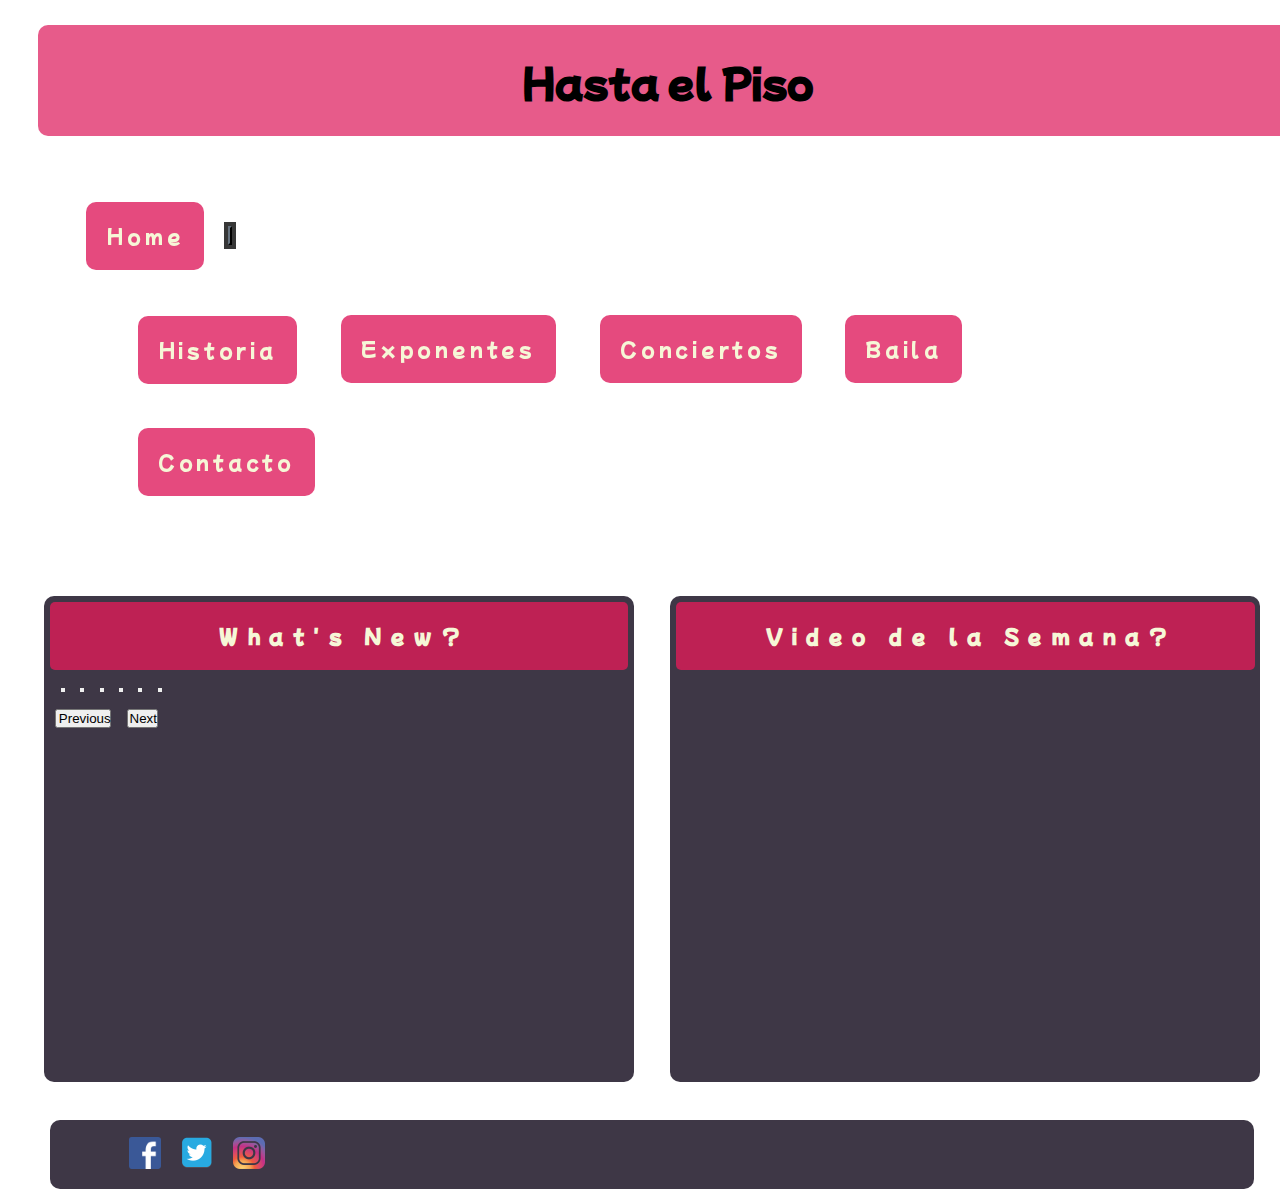
<file: index.html>
<!DOCTYPE html>
<html lang="en">

<head>
  <meta charset="UTF-8">
  <meta http-equiv="X-UA-Compatible" content="IE=edge">
  <meta name="viewport" content="width=device-width, initial-scale=1.0">
  <meta name="description" content="Encontraras toda la informacion sobre reaggaton que necesitas">
  <meta name="keywords" content="reaggaton, baile,musica nueva, videos">

  <link href="https://cdn.jsdelivr.net/npm/bootstrap@5.1.3/dist/css/bootstrap.min.css" rel="stylesheet"
    integrity="sha384-1BmE4kWBq78iYhFldvKuhfTAU6auU8tT94WrHftjDbrCEXSU1oBoqyl2QvZ6jIW3" crossorigin="anonymous">

  <link href="https://unpkg.com/aos@2.3.1/dist/aos.css" rel="stylesheet">
  <link rel="stylesheet" href="estilos/styles.css">
  <title>HASTA EL PISO</title>
  <link rel="shortcut icon" href="./imagenes/fuego.png">
</head>

<body class="body3">
  <header class="header">
    <h1 class="tracking-in-contract-bck"> Hasta el Piso</h1>
  </header>
  <div id="grilla">
    <div class="text-left " id="nav">
      <nav class=" navbar navbar-expand-lg navbar-pink-400   ">
        <div class="container">
          <li><a class=" a navbar-brand" href="index.html">Home</a></li>
          <button class="navbar-toggler btn btn-outline-dark " type="button" data-bs-toggle="collapse"
            data-bs-target="#navbarNav" aria-controls="navbarNav" aria-expanded="false" aria-label="Toggle navigation">
            <span class="navbar-toggler-icon  "></span>
          </button>
          <div class="collapse navbar-collapse " id="navbarNav">
            <ul class="navbar-nav">
              <div class="collapse navbar-collapse justify-content-center" id="navbarNav">
                <ul class="navbar-nav ">

                  <li class="nav-item ">
                    <a class="a nav-link" aria-current="page" href="./secciones/historia.html">Historia</a>
                  </li>
                  <li class="nav-item">
                    <a class="a nav-link" href="./secciones/exponentes.html">Exponentes</a>
                  </li>
                  <li class="nav-item">
                    <a class="a nav-link" href="./secciones/conciertos.html">Conciertos</a>
                  </li>
                  </li>
                  <li class="nav-item">
                    <a class="a nav-link" href="./secciones/baila.html">Baila</a>
                  </li>
                  <li class="nav-item">
                    <a class="a nav-link" href="./secciones/contacto.html">Contacto</a>
                  </li>
                </ul>
              </div>
          </div>
      </nav>
    </div>


    <div id="wnew">
      <h2 class="tracking-in-expand"> What's New? </h2>

      <div id="carouselExampleIndicators" class="carousel slide" data-bs-ride="carousel">
        <div class="carousel-indicators">
          <button type="button" data-bs-target="#carouselExampleIndicators" data-bs-slide-to="0" class="active"
            aria-current="true" aria-label="Slide 1"></button>
          <button type="button" data-bs-target="#carouselExampleIndicators" data-bs-slide-to="1"
            aria-label="Slide 2"></button>
          <button type="button" data-bs-target="#carouselExampleIndicators" data-bs-slide-to="2"
            aria-label="Slide 3"></button>
          <button type="button" data-bs-target="#carouselExampleIndicators" data-bs-slide-to="3"
            aria-label="Slide 4"></button>
          <button type="button" data-bs-target="#carouselExampleIndicators" data-bs-slide-to="4"
            aria-label="Slide 5"></button>
          <button type="button" data-bs-target="#carouselExampleIndicators" data-bs-slide-to="5"
            aria-label="Slide 6"></button>


        </div>
        <div class="carousel-inner">
          <div class="carousel-item active">
            <a Target="_blank" class="d-block w-50" id="wn" href="https://youtu.be/juRFjpB5Ppg">Titi me Preguntó- Bad
              Bunny</a>
          </div>
          <div class="carousel-item">
            <a Target="_blank" id="wn" class="d-block w-50" href="https://youtu.be/gjWk-MY3pc4">Andrea- Bad Bunny</a>
          </div>
          <div class="carousel-item  ">
            <a Target="_blank" class="d-block w-50" id="wn" href="https://youtu.be/7GDp7S1HgSk">Ojitos Lindos- Bad
              Bunny ft. Bomba Estereo</a>
          </div>
          <div class="carousel-item ">
            <a Target="_blank" class="d-block w-50" id="wn" href="https://youtu.be/ca48oMV59LU">Provenza- Karol G</a>
          </div>
          <div class="carousel-item ">
            <a Target="_blank" class="d-block w-50" id="wn" href="https://youtu.be/tp6VRpWYYzY"> Tainy con Chente
              Ydrach</a>
          </div>
        </div>
        <button class="carousel-control-prev" type="button" data-bs-target="#carouselExampleIndicators"
          data-bs-slide="prev">
          <span class="carousel-control-prev-icon" aria-hidden="true"></span>
          <span class="visually-hidden">Previous</span>
        </button>
        <button class="carousel-control-next" type="button" data-bs-target="#carouselExampleIndicators"
          data-bs-slide="next">
          <span class="carousel-control-next-icon" aria-hidden="true"></span>
          <span class="visually-hidden">Next</span>
        </button>
      </div>

    </div>

    <div id="vs">
      <h2 class="tracking-in-expand">Video de la Semana? </h2>
      <div class="video-responsive ">
        <iframe src="https://www.youtube.com/embed/8qj-hHvGZpU" title="YouTube video player" frameborder="0"
          allow="accelerometer; autoplay; clipboard-write; encrypted-media; gyroscope; picture-in-picture"
          allowfullscreen></iframe>
      </div>
    </div>


    <div id="footer">

      <footer>
        <div class="social">
          <a Target="_blank" href="https://www.facebook.com/"><img src="imagenes/facebook.png" alt="facebook"></a>
          <a Target="_blank" href="https://twitter.com/home"><img src="imagenes/twitter.png" alt="twitter"></a>
          <a Target="_blank" href="https://www.instagram.com/"><img src="imagenes/instagram.png" alt="instagram"></a>
        </div>
      </footer>


    </div>
  </div>


  <script src="https://cdn.jsdelivr.net/npm/bootstrap@5.1.3/dist/js/bootstrap.bundle.min.js"
    integrity="sha384-ka7Sk0Gln4gmtz2MlQnikT1wXgYsOg+OMhuP+IlRH9sENBO0LRn5q+8nbTov4+1p" crossorigin="anonymous">
  </script>


</body>

</html>
</file>
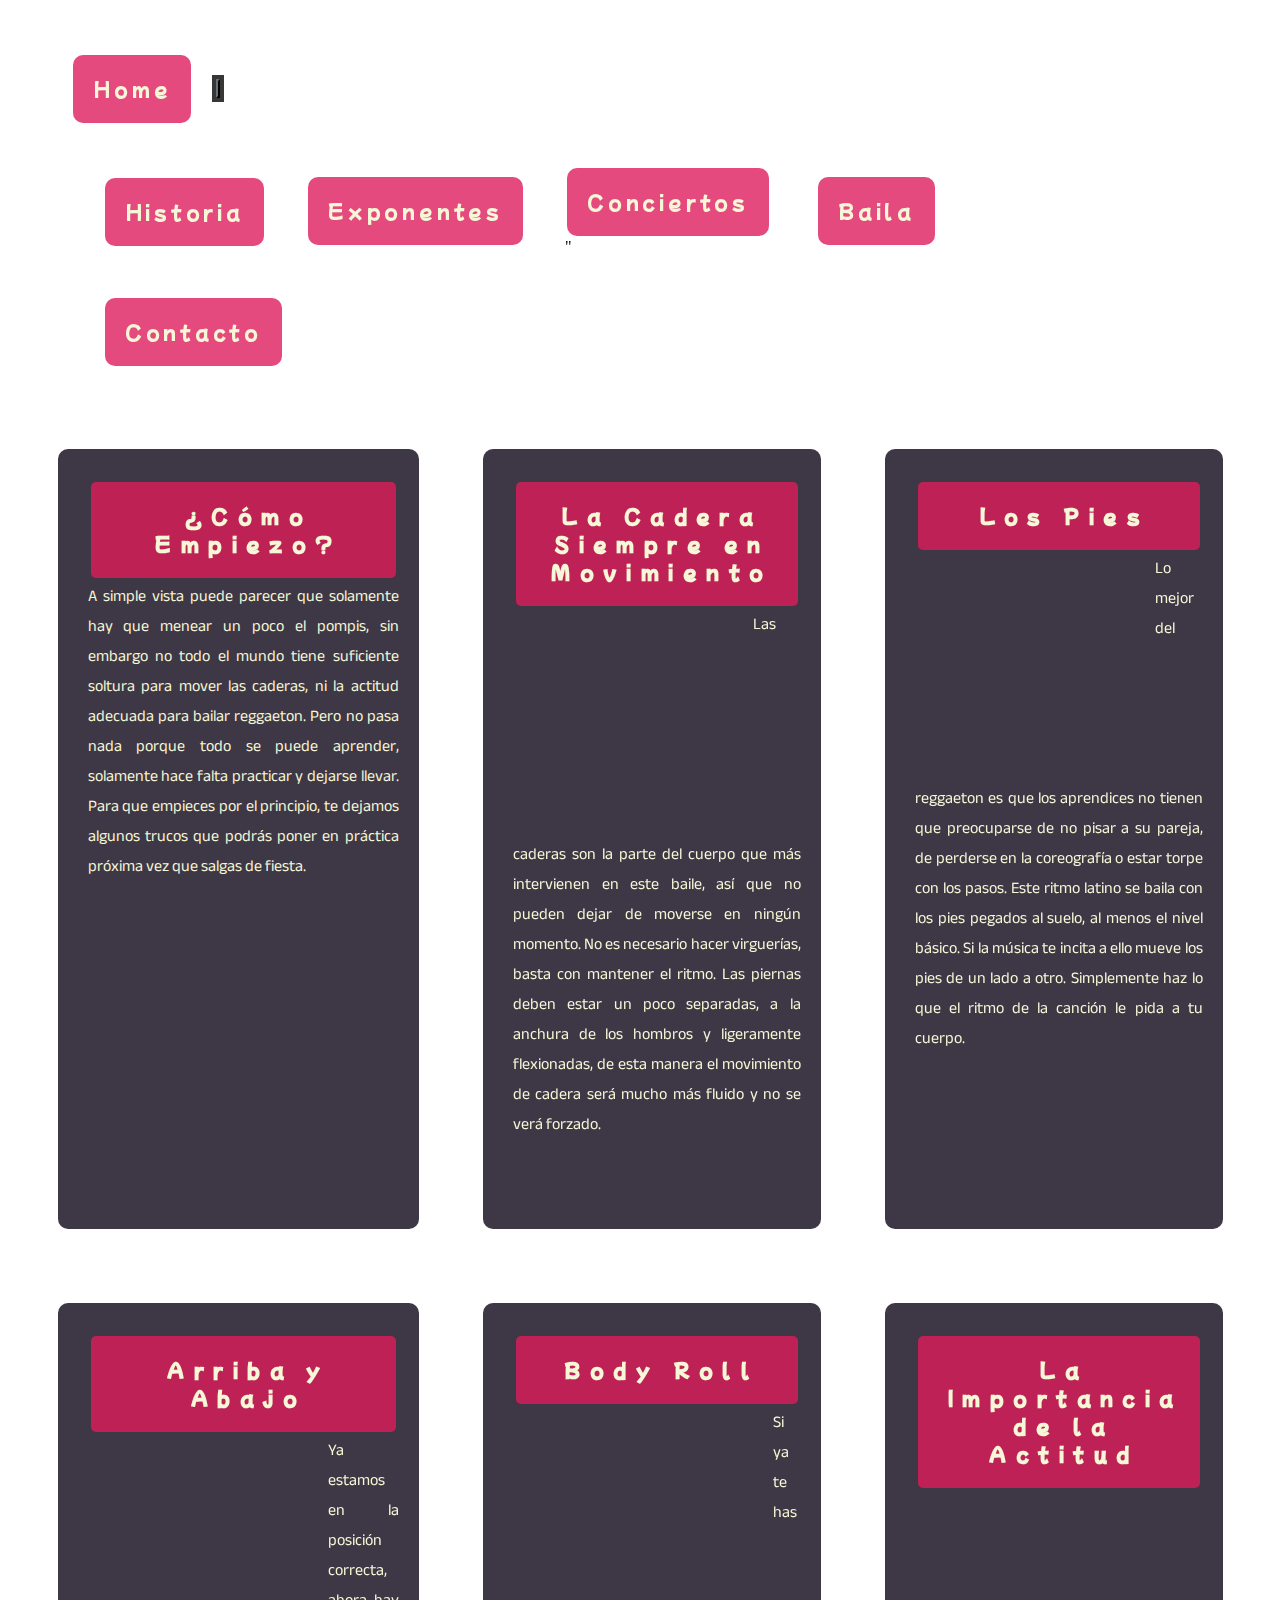
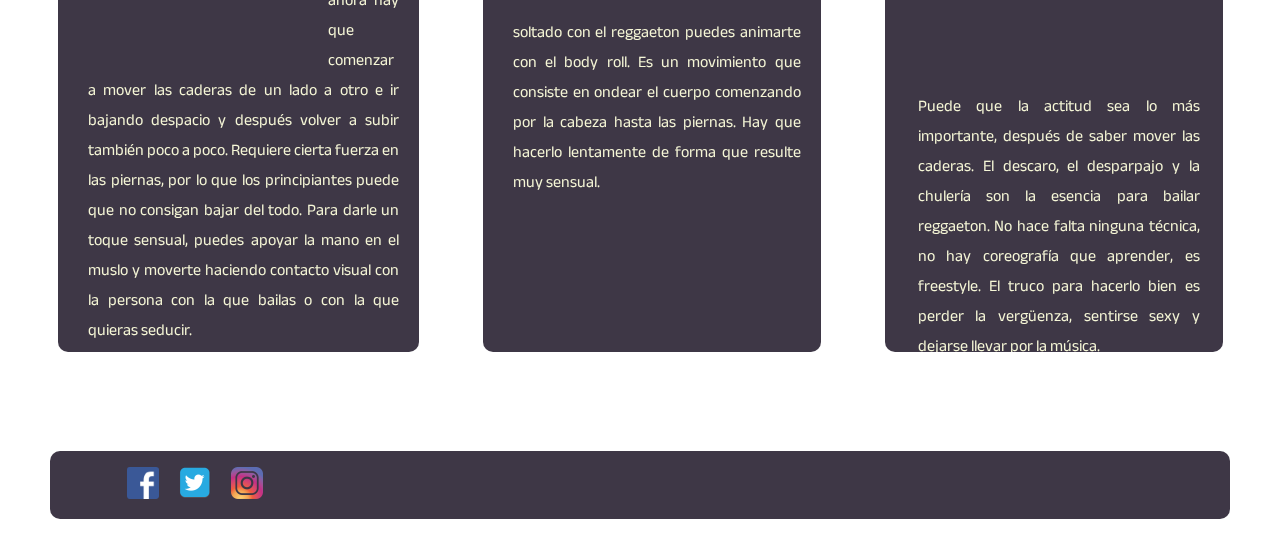
<file: secciones/baila.html>
<!DOCTYPE html>
<html lang="en">

<head>
  <meta charset="UTF-8">
  <meta http-equiv="X-UA-Compatible" content="IE=edge">
  <meta name="viewport" content="width=device-width, initial-scale=1.0">
  <meta name="description" content="Aprende a bailar reaggaton como un experto">
  <meta name="keywords" content="bala, reaggaton, cómo, aprende">
  <link href="https://cdn.jsdelivr.net/npm/bootstrap@5.1.3/dist/css/bootstrap.min.css" rel="stylesheet"
    integrity="sha384-1BmE4kWBq78iYhFldvKuhfTAU6auU8tT94WrHftjDbrCEXSU1oBoqyl2QvZ6jIW3" crossorigin="anonymous">
  <link href="https://unpkg.com/aos@2.3.1/dist/aos.css" rel="stylesheet">
  <link rel="stylesheet" href="../estilos/styles.css">
  <title>Aprende a Bailar</title>
  <link rel="shortcut icon" href="../imagenes/baila.png">
</head>

<body class="body5">
  <div class="text-left" id="nav">
    <nav class=" navbar navbar-expand-lg navbar-pink-400  ">
      <div class="container">
        <li><a class=" a navbar-brand" href="../index.html">Home</a></li>
        <button class="navbar-toggler btn btn-outline-dark " type="button" data-bs-toggle="collapse"
          data-bs-target="#navbarNav" aria-controls="navbarNav" aria-expanded="false" aria-label="Toggle navigation">
          <span class="navbar-toggler-icon"></span>
        </button>
        <div class="collapse navbar-collapse" id="navbarNav">
          <ul class="navbar-nav">
            <li class="nav-item">
              <a class="a nav-link active" aria-current="page" href="historia.html">Historia</a>
            </li>
            <li class="nav-item">
              <a class="a nav-link" href="exponentes.html">Exponentes</a>
            </li>
            <li class="nav-item">
              <a class="a nav-link" href="conciertos.html">Conciertos</a>"
            </li>
            </li>
            <li class="nav-item">
              <a class="a nav-link" href="baila.html">Baila</a>
            </li>
            <li class="nav-item">
              <a class="a nav-link" href="contacto.html">Contacto</a>
            </li>
          </ul>
        </div>
      </div>
    </nav>
  </div>
  <section id="grillabaila">

    <div class="textoinicial" class="bailar ">
      <h2 class=" hvr-fade ">¿Cómo Empiezo?</h2>

      A simple vista puede parecer que solamente hay que menear un poco el pompis, sin embargo no todo el
      mundo tiene suficiente soltura para mover las caderas, ni la actitud adecuada para bailar reggaeton.
      Pero no pasa nada porque todo se puede aprender, solamente hace falta practicar y dejarse llevar. Para
      que empieces por el principio, te dejamos algunos trucos que podrás poner en práctica próxima vez que
      salgas de fiesta.
    </div>

    <div class="textoinicial hvr-fade" class="cadera">
      <h2>La Cadera Siempre en Movimiento</h2>
      <iframe class="gifizq" src="https://giphy.com/embed/xTiTngGSQaTuxyngLm" width="180" height="180" frameBorder="0"
        class="giphy-embed" allowFullScreen></iframe>
      Las caderas son la parte del cuerpo que más intervienen en este baile, así que no pueden dejar de
      moverse en ningún momento. No es necesario hacer virguerías, basta con mantener el ritmo. Las piernas
      deben estar un poco separadas, a la anchura de los hombros y ligeramente flexionadas, de esta manera el
      movimiento de cadera será mucho más fluido y no se verá forzado.

    </div>

    <div class="textoinicial hvr-fade" class="pies">
      <h2>Los Pies</h2>
      <iframe class="gifizq" src="https://giphy.com/embed/35C7ByUeG6pEsA0XPD" width="180" height="180" frameBorder="0"
        class="giphy-embed" allowFullScreen></iframe>
      Lo mejor del reggaeton es que los aprendices no tienen que preocuparse de no pisar a su pareja, de
      perderse en la coreografía o estar torpe con los pasos. Este ritmo latino se baila con los pies pegados
      al suelo, al menos el nivel básico. Si la música te incita a ello mueve los pies de un lado a otro.
      Simplemente haz lo que el ritmo de la canción le pida a tu cuerpo.

    </div>

    <div class="textoinicial hvr-fade" class="arriba">
      <h2>Arriba y Abajo</h2>
      <iframe class="gifizq" src="https://giphy.com/embed/l1CCodZf3SNJbYRjy" width="180" height="180" frameBorder="0"
        class="giphy-embed" allowFullScreen></iframe>
      Ya estamos en la posición correcta, ahora hay que comenzar a mover las caderas de un lado a otro e ir
      bajando despacio y después volver a subir también poco a poco. Requiere cierta fuerza en las piernas,
      por lo que los principiantes puede que no consigan bajar del todo. Para darle un toque sensual, puedes
      apoyar la mano en el muslo y moverte haciendo contacto visual con la persona con la que bailas o con la
      que quieras seducir.
    </div>

    <div class="textoinicial hvr-fade" class="body">
      <h2>Body Roll</h2>
      <iframe class="gifizq" src="https://giphy.com/embed/3o6nUWHtUVOpf3AB44" width="200" height="160" frameBorder="0"
        class="giphy-embed" allowFullScreen></iframe>
      Si ya te has soltado con el reggaeton puedes animarte con el body roll. Es un movimiento que consiste en
      ondear el cuerpo comenzando por la cabeza hasta las piernas. Hay que hacerlo lentamente de forma que
      resulte muy sensual.

    </div>

    <div class="textoinicial hvr-fade" class="actitud">
      <h2>La Importancia de la Actitud</h2>
      <p> <iframe class="gifizq" src="https://giphy.com/embed/3o751YGCbwUc8nzcHe" width="200" height="150"
          frameBorder="0" class="giphy-embed" allowFullScreen></iframe>
        Puede que la actitud sea lo más importante, después de saber mover las caderas. El descaro, el
        desparpajo y la chulería son la esencia para bailar reggaeton. No hace falta ninguna técnica, no hay
        coreografía que aprender, es freestyle. El truco para hacerlo bien es perder la vergüenza, sentirse sexy
        y dejarse llevar por la música.</p>


    </div>

    <div id="footer">
      <footer>
        <div class="social">
          <a Target="_blank" href="https://www.facebook.com/"><img src="../imagenes/facebook.png" alt="facebook"></a>
          <a Target="_blank" href="https://twitter.com/home"><img src="../imagenes/twitter.png" alt="twitter"></a>
          <a Target="_blank" href="https://www.instagram.com/"><img src="../imagenes/instagram.png" alt="instagram"></a>
        </div>
      </footer>
    </div>
  </section>

  <script src="https://cdn.jsdelivr.net/npm/bootstrap@5.1.3/dist/js/bootstrap.bundle.min.js"
    integrity="sha384-ka7Sk0Gln4gmtz2MlQnikT1wXgYsOg+OMhuP+IlRH9sENBO0LRn5q+8nbTov4+1p" crossorigin="anonymous">
  </script>

</body>

</html>
</file>
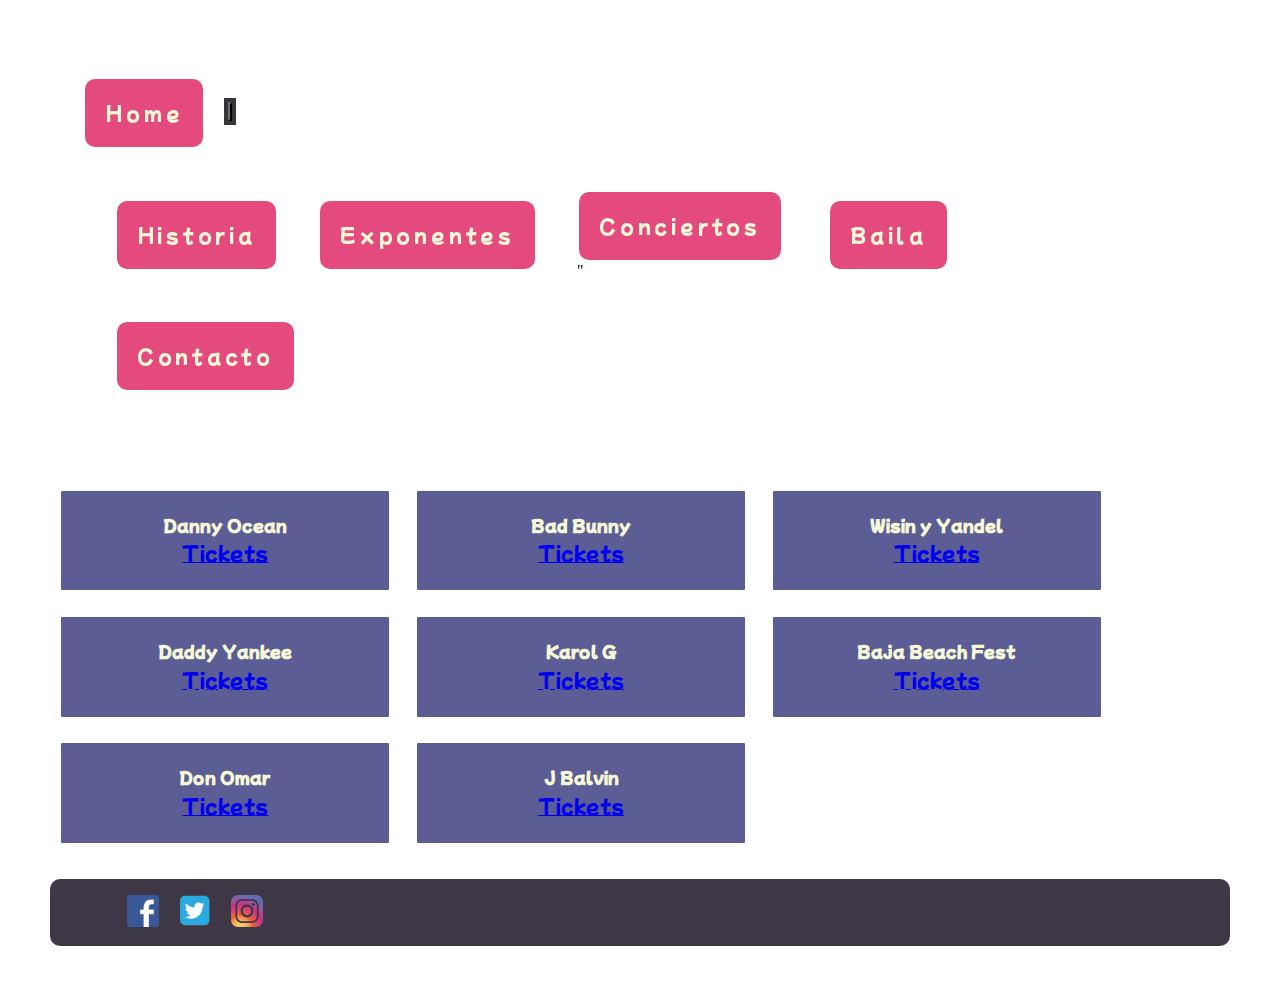
<file: secciones/conciertos.html>
<!DOCTYPE html>
<html lang="en">

<head>
  <meta charset="UTF-8">
  <meta http-equiv="X-UA-Compatible" content="IE=edge">
  <meta name="viewport" content="width=device-width, initial-scale=1.0">
  <meta name="description" content="Enterate de los nuevos conciertos en tu ciudad">
  <meta name="keywords" content="conciertos, reaggaton, proximamente">
  <link href="https://cdn.jsdelivr.net/npm/bootstrap@5.1.3/dist/css/bootstrap.min.css" rel="stylesheet"
    integrity="sha384-1BmE4kWBq78iYhFldvKuhfTAU6auU8tT94WrHftjDbrCEXSU1oBoqyl2QvZ6jIW3" crossorigin="anonymous">
  <link href="https://unpkg.com/aos@2.3.1/dist/aos.css" rel="stylesheet">
  <link rel="stylesheet" href="../estilos/styles.css">
  <title>PROXIMOS CONCIERTOS</title>
  <link rel="shortcut icon" href="../imagenes/concierto.png">
</head>

<body class="body1">
  <section id="grillaconciertos">
    <div class="text-left" id="nav">
      <nav class=" navbar navbar-expand-lg navbar-pink-400  ">
        <div class="container">
          <li><a class=" a navbar-brand" href="../index.html">Home</a></li>
          <button class="navbar-toggler btn btn-outline-dark " type="button" data-bs-toggle="collapse"
            data-bs-target="#navbarNav" aria-controls="navbarNav" aria-expanded="false" aria-label="Toggle navigation">
            <span class="navbar-toggler-icon"></span>
          </button>
          <div class="collapse navbar-collapse" id="navbarNav">
            <ul class="navbar-nav">
              <li class="nav-item">
                <a class="a nav-link active" aria-current="page" href="historia.html">Historia</a>
              </li>
              <li class="nav-item">
                <a class="a nav-link" href="exponentes.html">Exponentes</a>
              </li>
              <li class="nav-item">
                <a class="a nav-link" href="conciertos.html">Conciertos</a>"
              </li>
              </li>
              <li class="nav-item">
                <a class="a nav-link" href="baila.html">Baila</a>
              </li>
              <li class="nav-item">
                <a class="a nav-link" href="contacto.html">Contacto</a>
              </li>
            </ul>
          </div>
        </div>
      </nav>
    </div>
    <div class="conciertos">
      <div id="wn" class="card" style="width: 18rem;">
        <div class="card-body">
          <h5 class="card-title">Danny Ocean</h5>
          <a target="_blank" href=" href="
            https://www.ticketmaster.com.mx/artist/2696886?int_cmp_creative=Home-main-2&int_cmp_id=MX-Home-801&int_cmp_name=Danny-Ocean""
            class="btn btn-primary">Tickets</a>
        </div>
      </div>
      <div id="wn" class="card" style="width: 18rem;">
        <div class="card-body">
          <h5 class="card-title">Bad Bunny</h5>
          <a target="_blank" href=" href=" https://www.ticketmaster.com.mx/bad-bunny-boletos/artist/2317395"
            class="btn btn-primary">Tickets</a>
        </div>
      </div>
      <div id="wn" class="card" style="width: 18rem;">
        <div class="card-body">
          <h5 class="card-title">Wisin y Yandel</h5>
          <a target="_blank" href=" https://web.superboletos.com/SuperBoletos/CDMXYEDOMEX/CONCIERTO/WISIN--YANDEL/0sDhSBDEVpOswsaZQqAuXFmeUA
            " class="btn btn-primary">Tickets</a>
        </div>
      </div>
      <div id="wn" class="card" style="width: 18rem;">
        <div class="card-body">
          <h5 class="card-title">Daddy Yankee</h5>
          <a target="_blank" href="https://www.ticketmaster.com.mx/daddy-yankee-boletos/artist/935043"
            class="btn btn-primary">Tickets</a>
        </div>
      </div>
      <div id="wn" class="card" style="width: 18rem;">
        <div class="card-body">
          <h5 class="card-title">Karol G</h5>
          <a target="_blank"
            href="https://web.superboletos.com/SuperBoletos/CDMXYEDOMEX/CONCIERTO/KAROL-G---BICHOTA-TOUR-RELOADED/ILEBlgby77h5Jt12vmRNAw"
            class="btn btn-primary">Tickets</a>
        </div>
      </div>
      <div id="wn" class="card" style="width: 18rem;">
        <div class="card-body">
          <h5 class="card-title">Baja Beach Fest</h5>
          <a target="_blank" href=" https://www.ticketmaster.com.mx/baja-beach-fest-boletos/artist/2763549"
            class="btn btn-primary">Tickets</a>
        </div>
      </div>
      <div id="wn" class="card" style="width: 18rem;">
        <div class="card-body">
          <h5 class="card-title">Don Omar</h5>
          <a target="_blank"
            href="https://www.ticketmaster.com/uforia-la-x-live-2022-newark-10-06-2022/event/02005C7D12E2837D?_ga=2.5293168.236558802.1652833868-387916392.1638732407"
            class="btn btn-primary">Tickets</a>
        </div>
      </div>
      <div id="wn" class="card" style="width: 18rem;">
        <div class="card-body">
          <h5 class="card-title">J Balvin</h5>
          <a target="_blank"
            href="https://www.songkick.com/festivals/3375844-j-balvin-neon/id/39999299-j-balvin-neon-2022?utm_medium=organic&utm_source=microformat"
            class="btn btn-primary">Tickets</a>
        </div>
      </div>
    </div>
    <div id="footer">
      <footer>
        <div class="social">
          <a Target="_blank" href="https://www.facebook.com/"><img src="../imagenes/facebook.png" alt="facebook"></a>
          <a Target="_blank" href="https://twitter.com/home"><img src="../imagenes/twitter.png" alt="twitter"></a>
          <a Target="_blank" href="https://www.instagram.com/"><img src="../imagenes/instagram.png" alt="instagram"></a>
        </div>
      </footer>
    </div>

    <script src="https://cdn.jsdelivr.net/npm/bootstrap@5.1.3/dist/js/bootstrap.bundle.min.js"
      integrity="sha384-ka7Sk0Gln4gmtz2MlQnikT1wXgYsOg+OMhuP+IlRH9sENBO0LRn5q+8nbTov4+1p" crossorigin="anonymous">
    </script>

</body>

</html>
</file>
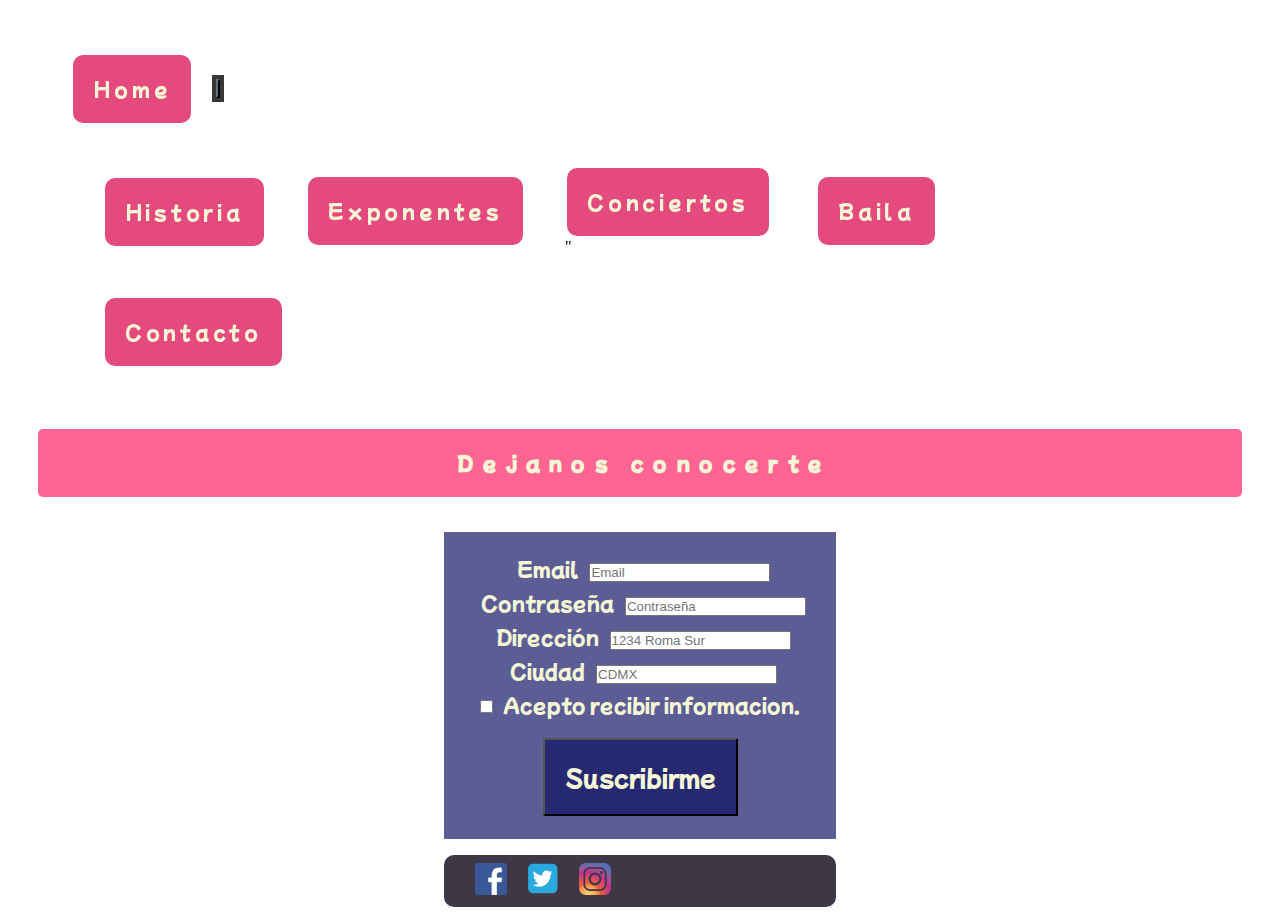
<file: secciones/contacto.html>
<!DOCTYPE html>
<html lang="en">

<head>
  <meta charset="UTF-8">
  <meta http-equiv="X-UA-Compatible" content="IE=edge">
  <meta name="viewport" content="width=device-width, initial-scale=1.0">
  <meta name="description" content="dejanos saber tu opinion sobre nuestra pagina">
  <meta name="keywords" content="contacto, conocenos, reaggaton">
  <link href="https://cdn.jsdelivr.net/npm/bootstrap@5.1.3/dist/css/bootstrap.min.css" rel="stylesheet"
    integrity="sha384-1BmE4kWBq78iYhFldvKuhfTAU6auU8tT94WrHftjDbrCEXSU1oBoqyl2QvZ6jIW3" crossorigin="anonymous">
  <link href="https://unpkg.com/aos@2.3.1/dist/aos.css" rel="stylesheet">
  <link rel="stylesheet" href="../estilos/styles.css">
  <title>DEJANOS CONOCERTE</title>
  <link rel="shortcut icon" href="../imagenes/contacto.png">
</head>

<body class="body4">
  <div class="text-left" id="nav">
    <nav class=" navbar navbar-expand-lg navbar-pink-400  ">
      <div class="container">
        <li><a class=" a navbar-brand" href="../index.html">Home</a></li>
        <button class="navbar-toggler btn btn-outline-dark " type="button" data-bs-toggle="collapse"
          data-bs-target="#navbarNav" aria-controls="navbarNav" aria-expanded="false" aria-label="Toggle navigation">
          <span class="navbar-toggler-icon"></span>
        </button>
        <div class="collapse navbar-collapse" id="navbarNav">
          <ul class="navbar-nav">
            <li class="nav-item">
              <a class="a nav-link active" aria-current="page" href="historia.html">Historia</a>
            </li>
            <li class="nav-item">
              <a class="a nav-link" href="exponentes.html">Exponentes</a>
            </li>
            <li class="nav-item">
              <a class="a nav-link" href="conciertos.html">Conciertos</a>"
            </li>
            </li>
            <li class="nav-item">
              <a class="a nav-link" href="baila.html">Baila</a>
            </li>
            <li class="nav-item">
              <a class="a nav-link" href="contacto.html">Contacto</a>
            </li>
          </ul>
        </div>
      </div>
    </nav>
  </div>
  </header>
  <h2 class="tracking-in-expand">Dejanos conocerte </h2>
  <section id="grillacontacto">

    <form id="wn" class="formulario">
      <div class="form-row">
        <div class="form-group col-md-6">
          <label for="inputEmail4">Email</label>
          <input type="email" class="form-control" id="inputEmail4" placeholder="Email">
        </div>
        <div class="form-group col-md-6">
          <label for="inputPassword4">Contraseña</label>
          <input type="password" class="form-control" id="inputPassword4" placeholder="Contraseña">
        </div>
      </div>
      <div class="form-group col-md-6">
        <label for="inputAddress">Dirección</label>
        <input type="text" class="form-control" id="inputAddress" placeholder="1234 Roma Sur">
      </div>

      <div class="form-group col-md-6">
        <label for="inputCity">Ciudad</label>
        <input type="text" class="form-control" id="inputCity" placeholder="CDMX">
      </div>

      <div class="form-group">
        <div class="form-check">
          <input class="form-check-input" type="checkbox" id="gridCheck">
          <label class="form-check-label" for="gridCheck">
            Acepto recibir informacion.
          </label>
        </div>
      </div>
      <button id="wn" type="submit" class=" btn btn-primary">Suscribirme</button>
    </form>
    <div id="footer">
      <footer>
        <div class="social">
          <a Target="_blank" href="https://www.facebook.com/"><img src="../imagenes/facebook.png" alt="facebook"></a>
          <a Target="_blank" href="https://twitter.com/home"><img src="../imagenes/twitter.png" alt="twitter"></a>
          <a Target="_blank" href="https://www.instagram.com/"><img src="../imagenes/instagram.png" alt="instagram"></a>
        </div>
      </footer>
    </div>
  </section>
  <script src="https://cdn.jsdelivr.net/npm/bootstrap@5.1.3/dist/js/bootstrap.bundle.min.js"
    integrity="sha384-ka7Sk0Gln4gmtz2MlQnikT1wXgYsOg+OMhuP+IlRH9sENBO0LRn5q+8nbTov4+1p" crossorigin="anonymous">
  </script>
</body>

</html>
</file>
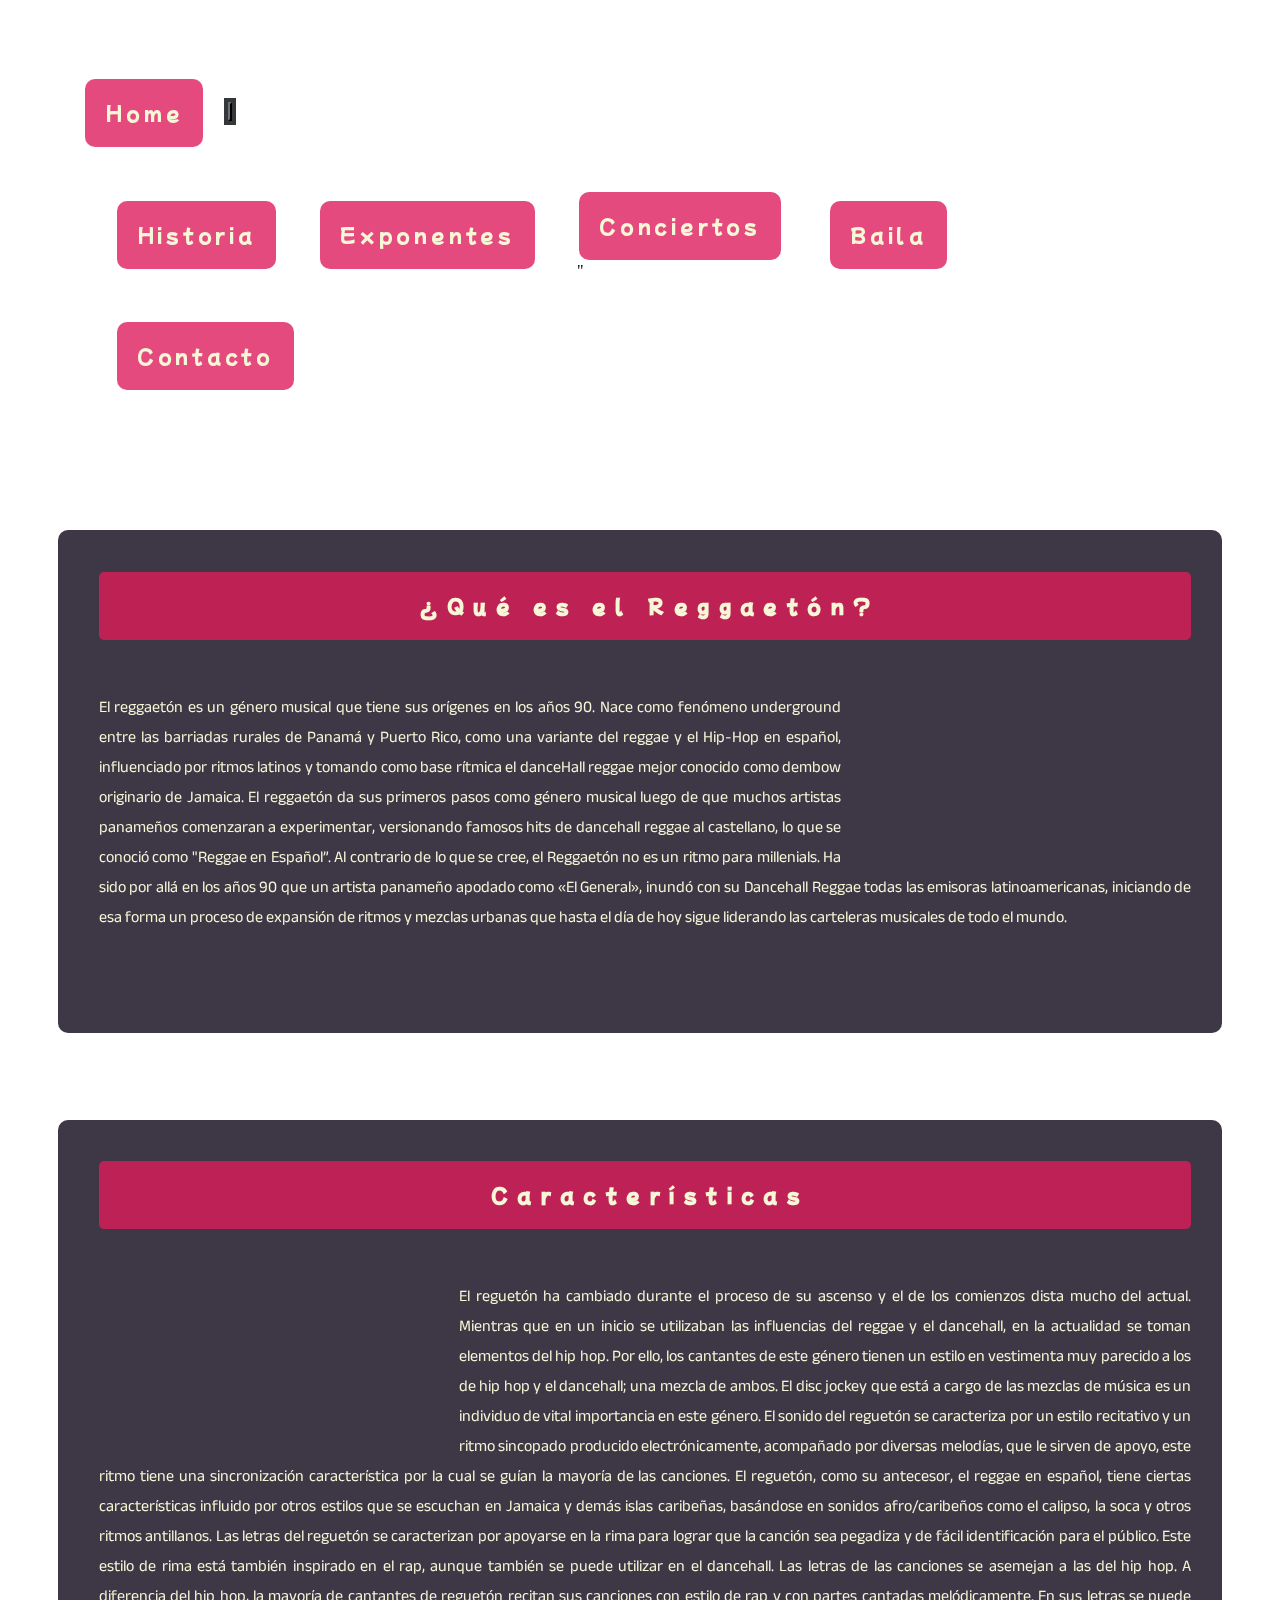
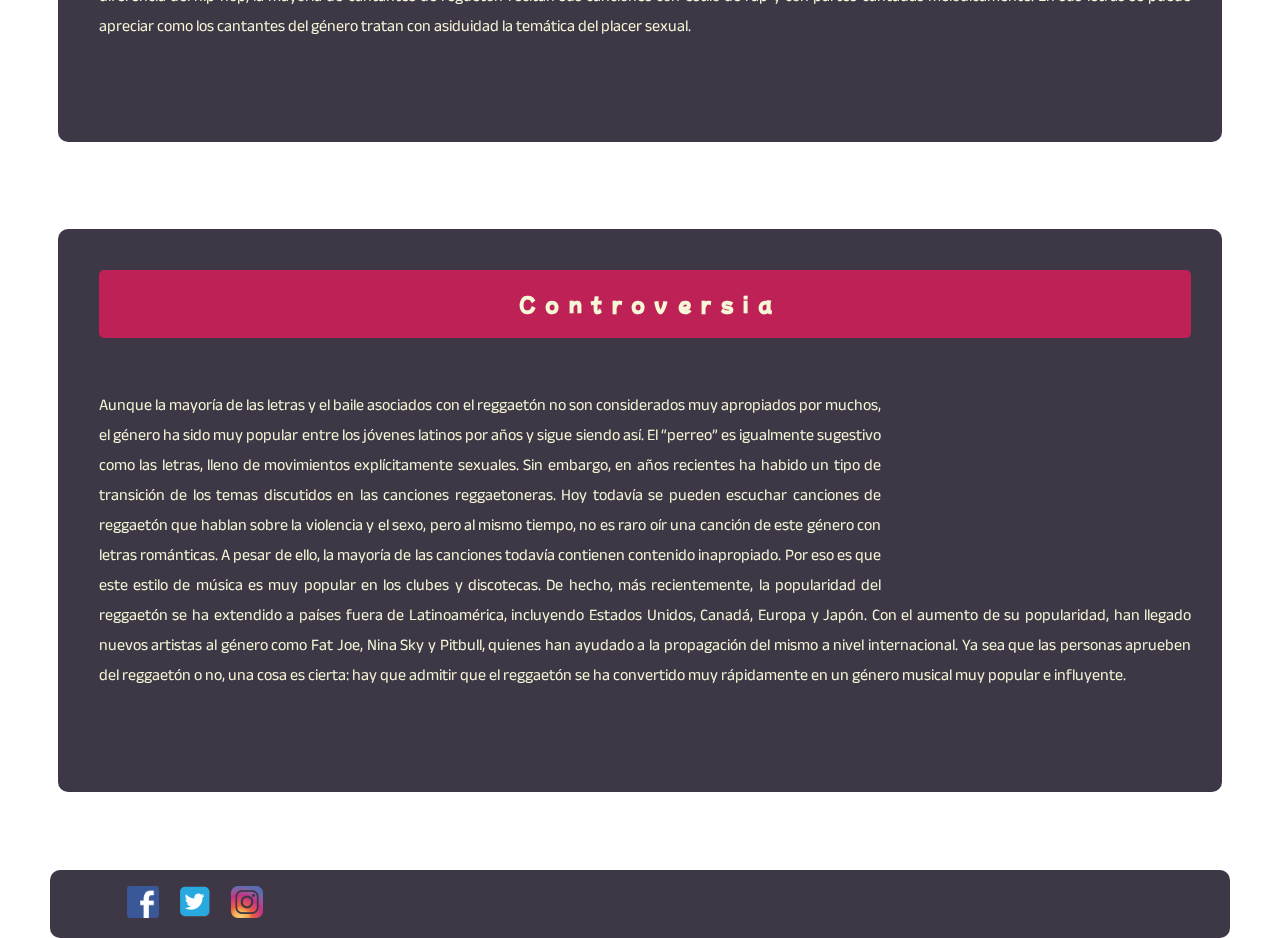
<file: secciones/historia.html>
<!DOCTYPE html>
<html lang="en">

<head>
  <meta charset="UTF-8">
  <meta http-equiv="X-UA-Compatible" content="IE=edge">
  <meta name="viewport" content="width=device-width, initial-scale=1.0">
  <meta name="description" content="Conoce de donde viene y como surge el Reaggaton">
  <meta name="keywords" content="historia, reaggaton, Controversia">
  <link href="https://cdn.jsdelivr.net/npm/bootstrap@5.1.3/dist/css/bootstrap.min.css" rel="stylesheet"
    integrity="sha384-1BmE4kWBq78iYhFldvKuhfTAU6auU8tT94WrHftjDbrCEXSU1oBoqyl2QvZ6jIW3" crossorigin="anonymous">
  <link href="https://unpkg.com/aos@2.3.1/dist/aos.css" rel="stylesheet">
  <link rel="stylesheet" href="../estilos/styles.css">
  <title>HISTORIA DEL REAGGATON</title>
  <link rel="shortcut icon" href="../imagenes/historia.png">
</head>

<body class="body2">
  <section id="grillahistoria">

    <div class="text-left" id="nav">
      <nav class=" navbar navbar-expand-lg navbar-pink-400  ">
        <div class="container">
          <li><a class=" a navbar-brand" href="../index.html">Home</a></li>
          <button class="navbar-toggler btn btn-outline-dark " type="button" data-bs-toggle="collapse"
            data-bs-target="#navbarNav" aria-controls="navbarNav" aria-expanded="false" aria-label="Toggle navigation">
            <span class="navbar-toggler-icon"></span>
          </button>
          <div class="collapse navbar-collapse" id="navbarNav">
            <ul class="navbar-nav">
              <li class="nav-item">
                <a class="a nav-link active" aria-current="page" href="historia.html">Historia</a>
              </li>
              <li class="nav-item">
                <a class="a nav-link" href="exponentes.html">Exponentes</a>
              </li>
              <li class="nav-item">
                <a class="a nav-link" href="conciertos.html">Conciertos</a>"
              </li>
              </li>
              <li class="nav-item">
                <a class="a nav-link" href="baila.html">Baila</a>
              </li>
              <li class="nav-item">
                <a class="a nav-link" href="contacto.html">Contacto</a>
              </li>
            </ul>
          </div>
        </div>
      </nav>
    </div>

    <div class="textoinicial" class="quees">

      <h2 class="tracking-in-expand"> ¿Qué es el Reggaetón? </h1>
        <figure><iframe class="gifindex" src="https://giphy.com/embed/l0Iyp9bNoH19MzdWU" width="auto" height=auto"
            frameBorder="0" class="giphy-embed" allowFullScreen></iframe>
          <p><a href="https://giphy.com/gifs/joeybadass-joey-badass-l0Iyp9bNoH19MzdWU"></a></p>
        </figure>
        <p>
          El reggaetón es un género musical que tiene sus orígenes en los años 90. Nace como fenómeno underground
          entre las barriadas rurales de Panamá y Puerto Rico, como una variante del reggae y el Hip-Hop en español,
          influenciado por ritmos latinos y tomando como base rítmica el danceHall reggae mejor conocido como dembow
          originario de Jamaica.
          El reggaetón da sus primeros pasos como género musical luego de que muchos artistas panameños comenzaran
          a experimentar, versionando famosos hits de dancehall reggae al castellano, lo que se conoció como "Reggae
          en Español”.
          Al contrario de lo que se cree, el Reggaetón no es un ritmo para millenials. Ha sido por allá en los años 90
          que un artista panameño apodado como «El General», inundó con su Dancehall Reggae todas las emisoras
          latinoamericanas, iniciando de esa forma un proceso de expansión de ritmos y mezclas urbanas que hasta el
          día de hoy sigue liderando las carteleras musicales de todo el mundo.</p>
    </div>

    <div class="textoinicial" class="cara">
      <h2 class="tracking-in-expand">Características</h2>
      <figure><iframe class="gifizq" src="https://giphy.com/embed/fs6e9kDwsta5QnGhJh" width="auto" height="auto"
          frameBorder="0" class="giphy-embed" allowFullScreen></iframe>
        <p><a href="https://giphy.com/gifs/mostexpensivest-viceland-most-expensivest-fs6e9kDwsta5QnGhJh"></a></p>
      </figure>
      <p>El reguetón ha cambiado durante el proceso de su ascenso y el de los comienzos dista mucho del actual. Mientras
        que en un inicio se utilizaban las influencias del reggae y el dancehall, en la actualidad se toman elementos
        del hip hop. Por ello, los cantantes de este género tienen un estilo en vestimenta muy parecido a los de hip hop
        y el dancehall; una mezcla de ambos. El disc jockey que está a cargo de las mezclas de música es un individuo de
        vital importancia en este género.

        El sonido del reguetón se caracteriza por un estilo recitativo y un ritmo sincopado producido electrónicamente,
        acompañado por diversas melodías, que le sirven de apoyo, este ritmo tiene una sincronización característica por
        la cual se guían la mayoría de las canciones. El reguetón, como su antecesor, el reggae en español, tiene
        ciertas características influido por otros estilos que se escuchan en Jamaica y demás islas caribeñas, basándose
        en sonidos afro/caribeños como el calipso, la soca y otros ritmos antillanos.

        Las letras del reguetón se caracterizan por apoyarse en la rima para lograr que la canción sea pegadiza y de
        fácil identificación para el público. Este estilo de rima está también inspirado en el rap, aunque también se
        puede utilizar en el dancehall. Las letras de las canciones se asemejan a las del hip hop. A diferencia del hip
        hop, la mayoría de cantantes de reguetón recitan sus canciones con estilo de rap y con partes cantadas
        melódicamente. En sus letras se puede apreciar como los cantantes del género tratan con asiduidad la temática
        del placer sexual.</p>
    </div>

    <div class="textoinicial" class="contro">
      <h2 class="tracking-in-expand">Controversia</h2>
      <figure> <iframe class="gifindex" src="https://giphy.com/embed/bGPTxLislwm3u" width="260" height="180"
          frameBorder="0" class="giphy-embed" allowFullScreen></iframe>
        <p><a href="https://giphy.com/gifs/rihanna-makeout-bGPTxLislwm3u"></a></p>
      </figure>
      <p>Aunque la mayoría de las letras y el baile asociados con el reggaetón no son considerados muy apropiados por
        muchos, el género ha sido muy popular entre los jóvenes latinos por años y sigue siendo así.

        El “perreo” es igualmente sugestivo como las letras, lleno de movimientos explícitamente sexuales. Sin embargo,
        en años recientes ha habido un tipo de transición de los temas discutidos en las canciones reggaetoneras.

        Hoy todavía se pueden escuchar canciones de reggaetón que hablan sobre la violencia y el sexo, pero al mismo
        tiempo, no es raro oír una canción de este género con letras románticas. A pesar de ello, la mayoría de las
        canciones todavía contienen contenido inapropiado. Por eso es que este estilo de música es muy popular en los
        clubes y discotecas.

        De hecho, más recientemente, la popularidad del reggaetón se ha extendido a países fuera de Latinoamérica,
        incluyendo Estados Unidos, Canadá, Europa y Japón.

        Con el aumento de su popularidad, han llegado nuevos artistas al género como Fat Joe, Nina Sky y Pitbull,
        quienes han ayudado a la propagación del mismo a nivel internacional.

        Ya sea que las personas aprueben del reggaetón o no, una cosa es cierta: hay que admitir que el reggaetón se ha
        convertido muy rápidamente en un género musical muy popular e influyente.</p>
    </div>


    <div id="footer">
      <footer>
        <div class="social">
          <a Target="_blank" href="https://www.facebook.com/"><img src="../imagenes/facebook.png" alt="facebook"></a>
          <a Target="_blank" href="https://twitter.com/home"><img src="../imagenes/twitter.png" alt="twitter"></a>
          <a Target="_blank" href="https://www.instagram.com/"><img src="../imagenes/instagram.png" alt="instagram"></a>
        </div>
      </footer>
    </div>

    <script src="https://cdn.jsdelivr.net/npm/bootstrap@5.1.3/dist/js/bootstrap.bundle.min.js"
      integrity="sha384-ka7Sk0Gln4gmtz2MlQnikT1wXgYsOg+OMhuP+IlRH9sENBO0LRn5q+8nbTov4+1p" crossorigin="anonymous">
    </script>
  </section>
</body>

</html>
</file>
<file: estilos/styles.css>
@import url("https://fonts.googleapis.com/css2?family=Anek+Bangla:wght@500&family=Bangers&family=Gloria+Hallelujah&family=Life+Savers&family=Mochiy+Pop+One&family=Passion+One&family=Permanent+Marker&family=Roboto:wght@100&family=Rock+Salt&display=swap");
nav ul li {
  display: inline-block;
  -ms-flex-line-pack: center;
      align-content: center;
  list-style-type: none;
  margin: 20px;
}

.navbar-collapse {
  -ms-flex-preferred-size: 100%;
      flex-basis: 100%;
  -webkit-box-flex: 0.1;
      -ms-flex-positive: 0.1;
          flex-grow: 0.1;
  -webkit-box-align: center;
      -ms-flex-align: center;
          align-items: center;
}

.header {
  font-family: 'Mochiy Pop One', sans-serif;
  font-size: larger;
  font-weight: bolder;
  font-weight: 100%;
  color: #000000;
  background-color: #e1306bca;
  text-align: center;
  width: 100%;
  padding: 15px;
  border-radius: 10px;
}

.generales_extend, h2, .a, #wn {
  font-family: 'Mochiy Pop One', sans-serif;
  font-size: larger;
  text-decoration: none;
  text-align: center;
  border-radius: 1px;
}

.social {
  width: 400px;
  position: static;
  top: 50px;
  right: 0;
  margin-left: 5%;
  margin-bottom: 1%;
}

.navbar {
  position: relative;
  display: -webkit-box;
  display: -ms-flexbox;
  display: flex;
  -webkit-box-align: center;
      -ms-flex-align: center;
          align-items: center;
  -webkit-box-pack: justify;
      -ms-flex-pack: justify;
          justify-content: space-between;
  padding-top: 0.5%;
  padding-bottom: 0.5%;
  text-decoration: none;
}

h2 {
  background-color: #ff165ca9;
  color: #F6F7D7;
  border-radius: 5px;
  letter-spacing: 0.25cm;
  padding: 20px 20px 20px 30px;
  margin-top: 1%;
}

.a {
  background-color: #e1306bdf;
  color: #F6F7D7;
  display: inline-block;
  -webkit-box-pack: justify;
      -ms-flex-pack: justify;
          justify-content: space-between;
  letter-spacing: 00.1cm;
  padding: 20px;
  border-radius: 10px;
}

#wn {
  background-color: #0e1062ad;
  color: #F6F7D7;
  display: inline-block;
  margin-top: 15px;
  padding: 20px;
}

.gifindex {
  float: right;
  clear: both;
  margin-top: 40px;
  margin-right: 30px;
  margin-bottom: 20px;
  margin-left: 20px;
}

.gifizq {
  float: left;
  clear: both;
  margin-top: 40px;
  margin-right: 20px;
  margin-bottom: 10px;
  margin-left: 40px;
}

.btn-outline-dark {
  color: #000000c8;
  background-color: #E1306C;
  border-color: #212529;
}

.navbar-toggler {
  text-decoration: none;
  outline: 0;
  -webkit-box-shadow: 0 0 0 0.25rem;
          box-shadow: 0 0 0 0.25rem;
}

.textoinicial {
  font-family: 'Anek Bangla', sans-serif;
  color: #F6F7D7;
  text-align: justify;
  background-color: #302939ee;
  border-radius: 10px;
  margin: 20px;
  padding: 30px 20px 90px 30px;
}

.video-responsive {
  padding-bottom: 400px;
  margin-left: 2%;
  margin-right: 2%;
  position: relative;
  height: 0;
}

.video-responsive iframe {
  left: 0;
  top: 0;
  height: 100%;
  width: 100%;
  position: absolute;
}

img {
  height: auto;
  max-width: 100%;
}

.carousel-item {
  display: none;
  position: relative;
  -webkit-box-pack: center;
      -ms-flex-pack: center;
          justify-content: center;
  width: 100%;
  margin: 10% 20% 6% 23%;
  -webkit-backface-visibility: hidden;
  backface-visibility: hidden;
  -webkit-transition: -webkit-transform .6s ease-in-out;
  transition: -webkit-transform .6s ease-in-out;
  transition: transform .6s ease-in-out;
  transition: transform .6s ease-in-out, -webkit-transform .6s ease-in-out;
}

.col-md-6 {
  -webkit-box-flex: 0;
      -ms-flex: 0 0 auto;
          flex: 0 0 auto;
  width: 100%;
}

/*BACKGROUND*/
.body1 {
  background-image: url("https://preview.redd.it/chpne07xcm561.jpg?width=960&crop=smart&auto=webp&s=c2f2ea28135d9c91dbb5c605fcbd222aef3e8e21");
  background-size: cover;
}

.body2 {
  background-image: url("https://preview.redd.it/ne8oqdotffb61.jpg?width=960&crop=smart&auto=webp&s=220ff3e815d6ed62945435b637c98f74a4f91c1f");
  background-size: cover;
}

.body3 {
  background-image: url("https://preview.redd.it/pyc8x52rukc61.jpg?width=960&crop=smart&auto=webp&s=eb95bb304d3736ef8603ef0cf1f2fcfc280818ce");
  background-size: auto;
}

.body4 {
  background-image: url("https://i.redd.it/6tyi4v5xg7b61.jpg");
  background-size: cover;
}

.body5 {
  background-image: url("https://i.redd.it/4ggz7tb5aqh61.jpg");
  background-size: cover;
}

.body6 {
  background-image: url("https://i.redd.it/1tez8shazvi61.jpg");
  background-size: cover;
}

/*////////////////////ANIMACIONES///////////*/
.tracking-in-expand:hover {
  -webkit-animation: tracking-in-expand 0.5s cubic-bezier(0.215, 0.61, 0.355, 1) both;
  animation: tracking-in-expand 0.5s cubic-bezier(0.215, 0.61, 0.355, 1) both;
}

@-webkit-keyframes tracking-in-expand {
  0% {
    letter-spacing: -0.5em;
    opacity: 0;
  }
  40% {
    opacity: 0.6;
  }
  100% {
    opacity: 1;
  }
}

@keyframes tracking-in-expand {
  0% {
    letter-spacing: -0.5em;
    opacity: 0;
  }
  40% {
    opacity: 0.7;
  }
  100% {
    opacity: 1;
  }
}

.bounce-top:hover {
  -webkit-animation: bounce-top .9s both;
          animation: bounce-top .9s both;
}

@-webkit-keyframes bounce-top {
  0% {
    -webkit-transform: translateY(-45px);
    transform: translateY(-45px);
    -webkit-animation-timing-function: ease-in;
    animation-timing-function: ease-in;
    opacity: 1;
  }
  24% {
    opacity: 1;
  }
  40% {
    -webkit-transform: translateY(-24px);
    transform: translateY(-24px);
    -webkit-animation-timing-function: ease-in;
    animation-timing-function: ease-in;
  }
  65% {
    -webkit-transform: translateY(-12px);
    transform: translateY(-12px);
    -webkit-animation-timing-function: ease-in;
    animation-timing-function: ease-in;
  }
  82% {
    -webkit-transform: translateY(-6px);
    transform: translateY(-6px);
    -webkit-animation-timing-function: ease-in;
    animation-timing-function: ease-in;
  }
  93% {
    -webkit-transform: translateY(-4px);
    transform: translateY(-4px);
    -webkit-animation-timing-function: ease-in;
    animation-timing-function: ease-in;
  }
  25%,
  55%,
  75%,
  87% {
    -webkit-transform: translateY(0px);
    transform: translateY(0px);
    -webkit-animation-timing-function: ease-out;
    animation-timing-function: ease-out;
  }
  100% {
    -webkit-transform: translateY(0px);
    transform: translateY(0px);
    -webkit-animation-timing-function: ease-out;
    animation-timing-function: ease-out;
    opacity: 1;
  }
}

@keyframes bounce-top {
  0% {
    -webkit-transform: translateY(-45px);
    transform: translateY(-45px);
    -webkit-animation-timing-function: ease-in;
    animation-timing-function: ease-in;
    opacity: 1;
  }
  24% {
    opacity: 1;
  }
  40% {
    -webkit-transform: translateY(-24px);
    transform: translateY(-24px);
    -webkit-animation-timing-function: ease-in;
    animation-timing-function: ease-in;
  }
  65% {
    -webkit-transform: translateY(-12px);
    transform: translateY(-12px);
    -webkit-animation-timing-function: ease-in;
    animation-timing-function: ease-in;
  }
  82% {
    -webkit-transform: translateY(-6px);
    transform: translateY(-6px);
    -webkit-animation-timing-function: ease-in;
    animation-timing-function: ease-in;
  }
  93% {
    -webkit-transform: translateY(-4px);
    transform: translateY(-4px);
    -webkit-animation-timing-function: ease-in;
    animation-timing-function: ease-in;
  }
  25%,
  55%,
  75%,
  87% {
    -webkit-transform: translateY(0px);
    transform: translateY(0px);
    -webkit-animation-timing-function: ease-out;
    animation-timing-function: ease-out;
  }
  100% {
    -webkit-transform: translateY(0px);
    transform: translateY(0px);
    -webkit-animation-timing-function: ease-out;
    animation-timing-function: ease-out;
    opacity: 1;
  }
}

.scale-up-hor-left:hover {
  -webkit-animation: scale-up-hor-left 0.4s cubic-bezier(0.39, 0.575, 0.565, 1) both;
  animation: scale-up-hor-left 0.4s cubic-bezier(0.39, 0.575, 0.565, 1) both;
}

@-webkit-keyframes scale-up-hor-left {
  0% {
    -webkit-transform: scaleX(0.4);
    transform: scaleX(0.4);
    -webkit-transform-origin: 0% 0%;
    transform-origin: 0% 0%;
  }
  100% {
    -webkit-transform: scaleX(1);
    transform: scaleX(1);
    -webkit-transform-origin: 0% 0%;
    transform-origin: 0% 0%;
  }
}

@keyframes scale-up-hor-left {
  0% {
    -webkit-transform: scaleX(0.4);
    transform: scaleX(0.4);
    -webkit-transform-origin: 0% 0%;
    transform-origin: 0% 0%;
  }
  100% {
    -webkit-transform: scaleX(1);
    transform: scaleX(1);
    -webkit-transform-origin: 0% 0%;
    transform-origin: 0% 0%;
  }
}

li {
  display: inline-block;
  vertical-align: middle;
  -webkit-transform: perspective(1px) translateZ(0);
  transform: perspective(1px) translateZ(0);
  -webkit-box-shadow: 0 0 1px rgba(0, 0, 0, 0);
          box-shadow: 0 0 1px rgba(0, 0, 0, 0);
  -webkit-transition-duration: 0.3s;
  transition-duration: 0.3s;
  -webkit-transition-property: transform;
  -webkit-transition-property: -webkit-transform;
  transition-property: -webkit-transform;
  transition-property: transform;
  transition-property: transform, -webkit-transform;
  -webkit-transition-timing-function: ease-out;
  transition-timing-function: ease-out;
}

li:hover {
  -webkit-transform: translateY(-8px);
  transform: translateY(-8px);
}

.hvr-grow {
  display: inline-block;
  vertical-align: middle;
  -webkit-transform: perspective(1px) translateZ(0);
  transform: perspective(1px) translateZ(0);
  -webkit-box-shadow: 0 0 1px rgba(0, 0, 0, 0);
          box-shadow: 0 0 1px rgba(0, 0, 0, 0);
  -webkit-transition-duration: 0.3s;
  transition-duration: 0.3s;
  -webkit-transition-property: transform;
  -webkit-transition-property: -webkit-transform;
  transition-property: -webkit-transform;
  transition-property: transform;
  transition-property: transform, -webkit-transform;
}

.hvr-grow:hover,
.hvr-grow:focus,
.hvr-grow:active {
  -webkit-transform: scale(1.1);
  transform: scale(1.1);
}

.hvr-fade {
  vertical-align: middle;
  -webkit-transform: perspective(1px) translateZ(0);
  transform: perspective(1px) translateZ(0);
  -webkit-box-shadow: 0 0 1px rgba(0, 0, 0, 0);
          box-shadow: 0 0 1px rgba(0, 0, 0, 0);
  overflow: hidden;
  -webkit-transition-duration: 0.3s;
  transition-duration: 0.3s;
  -webkit-transition-property: color, background-color;
  transition-property: color, background-color;
}

.hvr-fade:hover,
.hvr-fade:focus,
.hvr-fade:active {
  background-color: #252324e2;
  color: #F6F7D7;
}

.slide-tl:hover {
  -webkit-animation: slide-tl 0.5s cubic-bezier(0.25, 0.46, 0.45, 0.94) both;
          animation: slide-tl 0.5s cubic-bezier(0.25, 0.46, 0.45, 0.94) both;
}

.tracking-in-contract-bck {
  -webkit-animation: tracking-in-contract-bck 1s cubic-bezier(0.215, 0.61, 0.355, 1) both;
  animation: tracking-in-contract-bck 1s cubic-bezier(0.215, 0.61, 0.355, 1) both;
}

@-webkit-keyframes tracking-in-contract-bck {
  0% {
    letter-spacing: 1em;
    -webkit-transform: translateZ(400px);
    transform: translateZ(400px);
    opacity: 0;
  }
  40% {
    opacity: 0.6;
  }
  100% {
    -webkit-transform: translateZ(0);
    transform: translateZ(0);
    opacity: 1;
  }
}

@keyframes tracking-in-contract-bck {
  0% {
    letter-spacing: 1em;
    -webkit-transform: translateZ(400px);
    transform: translateZ(400px);
    opacity: 0;
  }
  40% {
    opacity: 0.6;
  }
  100% {
    -webkit-transform: translateZ(0);
    transform: translateZ(0);
    opacity: 1;
  }
}

/*//////////////////////////////////////////////////////// M E D I D A S/////////////////////////////////////////////////////////////////*/
* {
  padding: 0;
  margin: 1%;
}

#header {
  grid-area: header;
  -webkit-box-align: center;
      -ms-flex-align: center;
          align-items: center;
}

#nav {
  -ms-grid-row: 1;
  -ms-grid-column: 1;
  grid-area: nav;
  background-color: 8;
  border-radius: 5px;
}

#wnew {
  -ms-grid-row: 2;
  -ms-grid-column: 1;
  grid-area: wnew;
  background-color: #302939ee;
  border-radius: 10px;
}

#vs {
  -ms-grid-row: 3;
  -ms-grid-column: 1;
  grid-area: vs;
  background-color: #302939ee;
  border-radius: 10px;
}

#footer {
  -ms-grid-row: 4;
  -ms-grid-column: 1;
  grid-area: footer;
  background-color: #302939ee;
  border-radius: 10px;
}

#grilla {
  display: -ms-grid;
  display: grid;
      grid-template-areas: "nav" "wnew" "vs" "footer";
  -ms-grid-columns: 100%;
      grid-template-columns: 100%;
  -ms-grid-rows: auto;
      grid-template-rows: auto;
  -ms-flex-pack: distribute;
      justify-content: space-around;
  gap: 2%;
}

/*MEDIDAD IPAD*/
@media (min-width: 768px) {
  #grilla {
    display: -ms-grid;
    display: grid;
        grid-template-areas: "nav nav" " wnew  wnew" "vs    vs" "footer footer";
    -ms-grid-columns: auto;
        grid-template-columns: auto;
    -ms-grid-rows: auto;
        grid-template-rows: auto;
    -ms-flex-pack: distribute;
        justify-content: space-around;
    gap: 2%;
  }
  /*MEDIDA DESKTOP*/
}

@media (min-width: 768px) and (min-width: 1012px) {
  #grilla {
    display: -ms-grid;
    display: grid;
        grid-template-areas: "nav nav  " "wnew vs" "footer footer";
    -ms-grid-columns: 50% 50%;
        grid-template-columns: 50% 50%;
    -ms-grid-rows: auto;
        grid-template-rows: auto;
    -ms-flex-pack: distribute;
        justify-content: space-around;
    gap: 2%;
  }
}

@media (min-width: 768px) {
  /*GRILLA HISTORIA*/
  .quees {
    grid-area: quees;
  }
  .cara {
    grid-area: cara;
  }
  .contro {
    grid-area: contro;
  }
}

@media (min-width: 768px) and (min-width: 768px) {
  #grillahistoria {
    display: -ms-grid;
    display: grid;
        grid-template-areas: "nav    nav" "quees  quees" "cara  contro" "cara  contro " "footer footer";
    -ms-grid-columns: auto;
        grid-template-columns: auto;
    -ms-grid-rows: auto;
        grid-template-rows: auto;
    -ms-flex-pack: distribute;
        justify-content: space-around;
    gap: 2%;
  }
}

@media (min-width: 768px) and (min-width: 1024px) {
  #grillahistoria {
    display: -ms-grid;
    display: grid;
        grid-template-areas: "nav" "quees" "cara" "contro" "footer";
    -ms-grid-columns: auto;
        grid-template-columns: auto;
    -ms-grid-rows: auto;
        grid-template-rows: auto;
    -ms-flex-pack: distribute;
        justify-content: space-around;
    gap: 2%;
  }
}

@media (min-width: 768px) {
  /*GRILLA EXPONENTES*/
  .dy {
    grid-area: dy;
  }
  .kg {
    grid-area: kg;
  }
  .bb {
    grid-area: bb;
  }
  .jb {
    grid-area: jb;
  }
  .do {
    grid-area: do;
  }
  .ra {
    grid-area: ra;
  }
  .bg {
    grid-area: bg;
  }
  .ma {
    grid-area: ma;
  }
  .mt {
    grid-area: mt;
  }
  .ar {
    grid-area: ar;
  }
}

@media (min-width: 768px) and (min-width: 768px) {
  #grillaexpo {
    display: -ms-grid;
    display: grid;
        grid-template-areas: "nav nav" "dy   kg" "bb   jb" "do   ra" "bg   ma" "mt   ar" "footer footer";
    -ms-grid-columns: auto;
        grid-template-columns: auto;
    -ms-grid-rows: auto;
        grid-template-rows: auto;
    -ms-flex-pack: distribute;
        justify-content: space-around;
    gap: 2%;
  }
}

@media (min-width: 768px) and (min-width: 1024px) {
  #grillaexpo {
    display: -ms-grid;
    display: grid;
        grid-template-areas: "nav nav" "dy   kg" "bb   jb" "do   ra" "bg   ma" "mt   ar" "footer footer";
    -ms-grid-columns: auto;
        grid-template-columns: auto;
    -ms-grid-rows: auto;
        grid-template-rows: auto;
    -ms-flex-pack: distribute;
        justify-content: space-around;
    gap: 2%;
  }
}

@media (min-width: 768px) {
  /*GRILLA CONCIERTOS*/
  .conciertos {
    grid-area: conciertos;
  }
}

@media (min-width: 768px) and (min-width: 1024px) {
  #grillaconciertos {
    display: -ms-grid;
    display: grid;
        grid-template-areas: " nav" "conciertos" "footer";
  }
}

@media (min-width: 768px) {
  /*GRILLA BAILA*/
  .bailar {
    grid-area: bailar;
  }
  .cadera {
    grid-area: cadera;
  }
  .pies {
    grid-area: pies;
  }
  .arriba {
    grid-area: arriba;
  }
  .body {
    grid-area: body;
  }
  .actitud {
    grid-area: actitud;
  }
}

@media (min-width: 768px) and (min-width: 768px) {
  #grillabaila {
    display: -ms-grid;
    display: grid;
        grid-template-areas: "nav      nav" "bailar  cadera" "pies    arriba" "body    actitud" "footer footer";
    -ms-grid-columns: 50%;
        grid-template-columns: 50%;
    -ms-grid-rows: auto;
        grid-template-rows: auto;
    -ms-flex-pack: distribute;
        justify-content: space-around;
    gap: 2%;
  }
}

@media (min-width: 768px) and (min-width: 1024px) {
  #grillabaila {
    display: -ms-grid;
    display: grid;
        grid-template-areas: "nav            nav          nav" "bailar       cadera         pies" "arriba         body        actitud" "footer footer footer";
    -ms-grid-columns: 33.3%;
        grid-template-columns: 33.3%;
    -ms-grid-rows: auto;
        grid-template-rows: auto;
    -ms-flex-pack: distribute;
        justify-content: space-around;
    gap: 2%;
  }
}

@media (min-width: 768px) {
  /*GRILLA CONTACTO*/
  .formulario {
    grid-area: formulario;
  }
  .box {
    border: 3px solid #302939cc;
    border-radius: 5px;
  }
}

@media (min-width: 768px) and (min-width: 1024px) {
  #grillacontacto {
    display: -ms-grid;
    display: grid;
        grid-template-areas: "nav" "formulario" "footer";
    -ms-grid-columns: auto;
        grid-template-columns: auto;
    -ms-grid-rows: auto;
        grid-template-rows: auto;
    -ms-flex-pack: distribute;
        justify-content: space-around;
    gap: 2%;
  }
}
/*# sourceMappingURL=styles.css.map */
</file>
